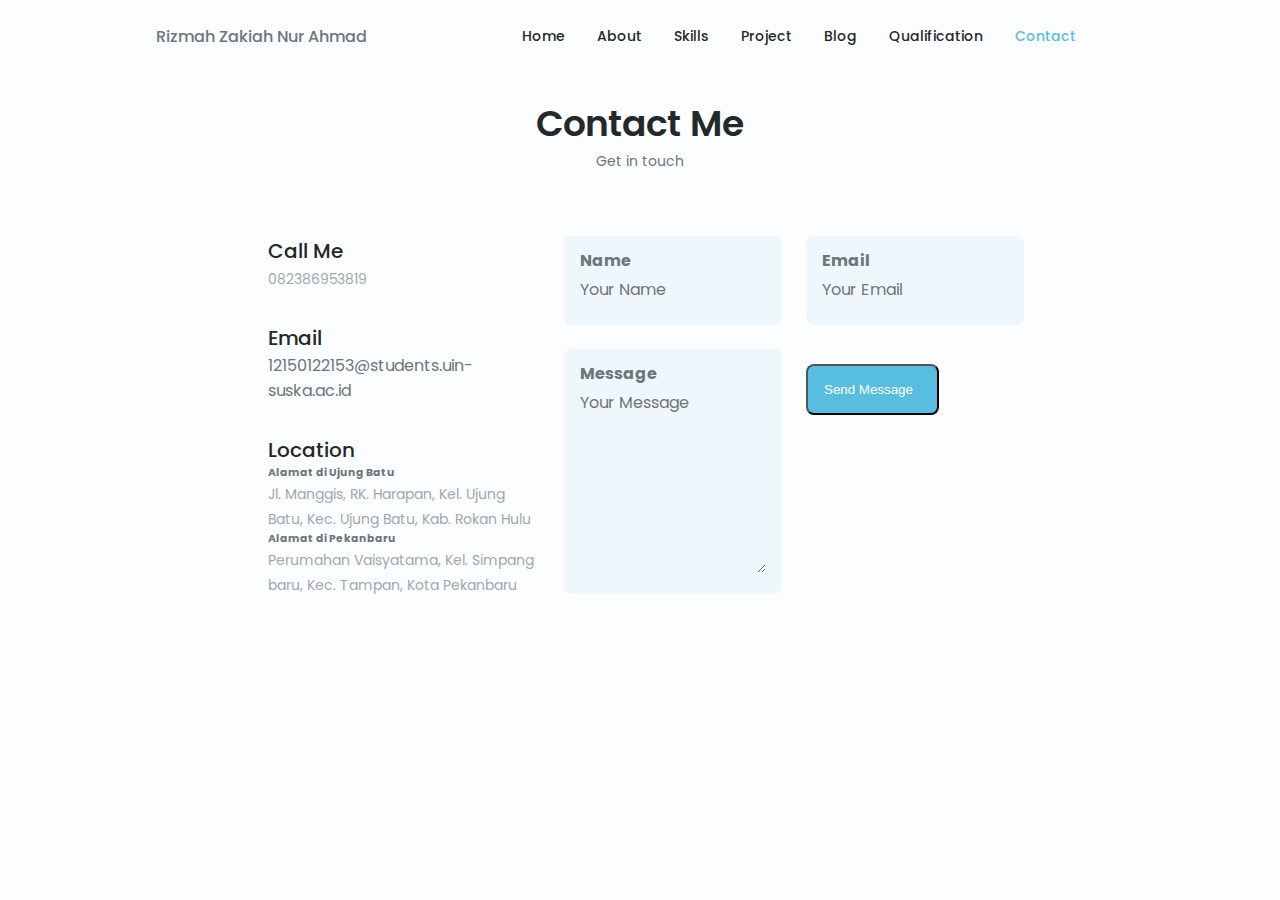
<file: PORTOFOLIO/contact.html>
<!DOCTYPE html>
<html lang="en">
<head>
    <meta charset="UTF-8">
    <meta http-equiv="X-UA-Compatible" content="IE=edge">
    <meta name="viewport" content="width=device-width, initial-scale=1.0">

    <!--==================== UNICONS ====================-->
    <link rel="stylesheet" href="https://unicons.iconscout.com/release/v4.0.0/css/line.css">
        
    <!--==================== CSS ====================-->
    <link rel="stylesheet" href="assets/css/styles.css">

    <title>Contact</title>
</head>
<body>
    <!--==================== HEADER ====================-->
    <header class="header" id="header">
        <nav class="nav container">
            <a href="#" class="nav__logo">Rizmah Zakiah Nur Ahmad</a>
            <div class="nav__menu" id="nav-menu">
                <ul class="nav__list grid">
                    <li class="nav__item">
                        <a href="index.html" class="nav__link ">
                            <i class="nav__icon"></i> Home
                        </a>
                    </li>
                    <li class="nav__item">
                        <a href="about.html" class="nav__link">
                            <i class="nav__icon"></i> About
                        </a>
                    </li>
                    <li class="nav__item">
                        <a href="skills.html" class="nav__link">
                            <i class="nav__icon"></i> Skills
                        </a>
                    </li>
                    <li class="nav__item">
                        <a href="project.html" class="nav__link">
                            <i class="nav__icon"></i> Project
                        </a>
                    </li>
                    <li class="nav__item">
                        <a href="blog.html" class="nav__link">
                            <i class="nav__icon"></i> Blog
                        </a>
                    </li>
                    <li class="nav__item">
                        <a href="qualification.html" class="nav__link">
                            <i class="nav__icon"></i> Qualification
                        </a>
                    </li>
                    <li class="nav__item">
                        <a href="contact.html" class="nav__link active-link">
                            <i class="nav__icon"></i> Contact
                        </a>
                    </li>
                    <li>
                        <i class="nav__close" id="nav-close"></i>
                    </li>
                </ul>
            </div>

            <div class="nav__btns">
                <!-- Theme Change button -->
                <i class="uil uil-moon change-theme" id="theme-button"></i>
                <div class="nav_toggle" id="nav-toggle">
                    <i class="nav__icon"></i>
                </div>
            </div>
        </nav>
    </header>
        
    <!--==================== CONTACT ME ====================-->
    <section class="contact section" id="contact">
        <h2 class="section__title">Contact Me</h2>
            <span class="section__subtitle">Get in touch</span>
            <div class="contact__container container grid">
                <div>
                    <div class="contact__information">
                        <i class="uil uil-phone contact__icon"></i>
                        <div>
                            <h3 class="contact__title">Call Me</h3>
                            <span class="contact__subtitle">082386953819</span>
                        </div>
                    </div>
                    <div class="contact__information">
                        <i class="uil uil-envelope contact__icon"></i>
                        <div>
                            <h3 class="contact__title">Email</h3>
                            <span class="contact__subtitle"></span>12150122153@students.uin-suska.ac.id
                        </div>
                    </div>
                    <div class="contact__information">
                        <i class="uil uil-map-marker contact__icon"></i>
                        <div>
                            <h3 class="contact__title">Location</h3>
                            <h6>Alamat di Ujung Batu</h6>
                            <span class="contact__subtitle">Jl. Manggis, RK. Harapan, Kel. Ujung Batu, Kec. Ujung Batu, Kab. Rokan Hulu</span>
                            <h6>Alamat di Pekanbaru</h6>
                            <span class="contact__subtitle">Perumahan Vaisyatama, Kel. Simpang baru, Kec. Tampan, Kota Pekanbaru</span>
                        </div>
                    </div>
                </div>
                <form class="contact__form grid" name="submit-to-google-sheet">
                    <div class="contact__inputs grid">
                        <div class="contact__content">
                            <label class="cantact__label"><b>Name</b></label>
                            <input type="text" class="contact__input" name="Name" placeholder="Your Name" required>
                        </div>
                        <div class="contact__content">
                            <label class="cantact__label"><b>Email</b></label>
                            <input type="email" class="contact__input" name="Email" placeholder="Your Email" required>
                        </div>
                        <div class="contact__content">
                            <label class="cantact__label"><b>Message</b></label>
                            <textarea name="Message" rows="7" class="contact__input" placeholder="Your Message"></textarea>
                        </div>
                        <div>
                            <button type="submit" class="button button--flex">
                                Send Message
                                <i class="uil uil-message button__icon"></i>
                            </button>
                        </div>
                        <span id="msg"></span>
                    </div>
                </form>
            </div>
        </section>

        <!--==================== SCROLL TOP ====================-->
        <a href="#" class="scrollup" id="scroll-up">
            <i class="uil uil-arrow-up scrollup__icon"></i>
        </a>

        <!--==================== MAIN JS ====================-->
        <script src="./assets/js/main.js"></script>
</body>
</html>
</file>
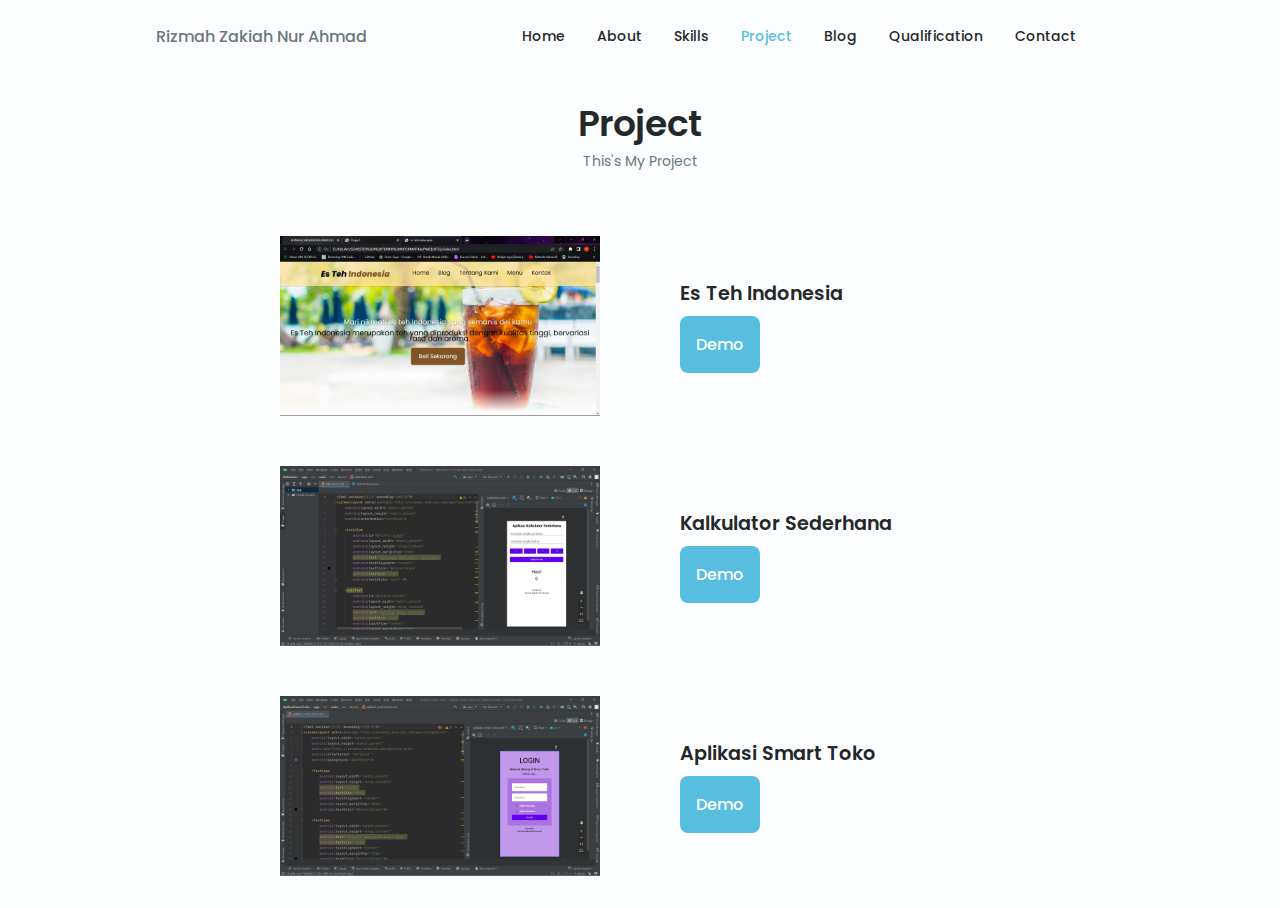
<file: PORTOFOLIO/project.html>
<!DOCTYPE html>
<html lang="en">
  <head>
    <meta charset="UTF-8">
    <meta http-equiv="X-UA-Compatible" content="IE=edge">
    <meta name="viewport" content="width=device-width, initial-scale=1.0">

    <!--==================== UNICONS ====================-->
    <link rel="stylesheet" href="https://unicons.iconscout.com/release/v4.0.0/css/line.css">
        
    <!--==================== CSS ====================-->
    <link rel="stylesheet" href="assets/css/styles.css">

    <title>Project</title>
</head>
<body>
    <!--==================== HEADER ====================-->
    <header class="header" id="header">
        <nav class="nav container">
            <a href="#" class="nav__logo">Rizmah Zakiah Nur Ahmad</a>
            <div class="nav__menu" id="nav-menu">
                <ul class="nav__list grid">
                    <li class="nav__item">
                        <a href="index.html" class="nav__link ">
                            <i class="nav__icon"></i> Home
                        </a>
                    </li>
                    <li class="nav__item">
                        <a href="about.html" class="nav__link">
                            <i class="nav__icon"></i> About
                        </a>
                    </li>
                    <li class="nav__item">
                        <a href="skills.html" class="nav__link">
                            <i class="nav__icon"></i> Skills
                        </a>
                    </li>
                    <li class="nav__item">
                        <a href="project.html" class="nav__link active-link">
                            <i class="nav__icon"></i> Project
                        </a>
                    </li>
                    <li class="nav__item">
                        <a href="blog.html" class="nav__link">
                            <i class="nav__icon"></i> Blog
                        </a>
                    </li>
                    <li class="nav__item">
                        <a href="qualification.html" class="nav__link">
                            <i class="nav__icon"></i> Qualification
                        </a>
                    </li>
                    <li class="nav__item">
                        <a href="contact.html" class="nav__link">
                            <i class="nav__icon"></i> Contact
                        </a>
                    </li>
                    <li>
                        <i class="nav__close" id="nav-close"></i>
                    </li>
                </ul>
            </div>

            <div class="nav__btns">
                <!-- Theme Change button -->
                <i class="uil uil-moon change-theme" id="theme-button"></i>
                <div class="nav_toggle" id="nav-toggle">
                    <i class="nav__icon"></i>
                </div>
            </div>
        </nav>
    </header>

    <!-- Content Project -->
    <section class="section">
      <h2 class="section__title">Project</h2>
        <span class="section__subtitle">This's My Project</span>
      <div class="portofolio_container container swiper-container">
        <div>
          <!-- Project 1 -->
          <div class="portofolio_content grid">
            <img
              src="./assets/img/es_teh_indonesia.png"
              alt="es_teh_indonesia"
              class="portofolio_img">
            <div>
              <h3 class="portofolio_title">Es Teh Indonesia</h3>
              <a
                href="project1.html"
                class="button button-flex portofolio_button">
                Demo
                <i class="uil uil-arrow-right button_icon"></i>
              </a>
            </div>
          </div><br><br>
          <!-- Project 2 -->
          <div class="portofolio_content grid swiper-slide">
            <img
              src="./assets/img/kalkulator_sederhana_1.png"
              alt="kalkulator_sederhana"
              class="portofolio_img">
            <div>
              <h3 class="portofolio_title">Kalkulator Sederhana</h3>
              <a
                href="project2.html"
                class="button button-flex portofolio_button">
                Demo
                <i class="uil uil-arrow-right button_icon"></i>
              </a>
            </div>
          </div><br><br>
          <!-- Project 3 -->
          <div class="portofolio_content grid swiper-slide">
            <img
              src="./assets/img/home_smart_toko.png"
              alt="aplikasi_smart_toko"
              class="portofolio_img">
            <div>
              <h3 class="portofolio_title">Aplikasi Smart Toko</h3>
              <a
                href="project3.html"
                class="button button-flex portofolio_button">
                Demo
                <i class="uil uil-arrow-right button_icon"></i>
              </a>
            </div>
          </div>
        </div>
      </div>
    </section>

    <!--==================== SCROLL TOP ====================-->
    <a href="#" class="scrollup" id="scroll-up">
        <i class="uil uil-arrow-up scrollup__icon"></i>
    </a>
        
    <!--==================== MAIN JS ====================-->
    <script src="./assets/js/main.js"></script>
</body>
</html>
</file>
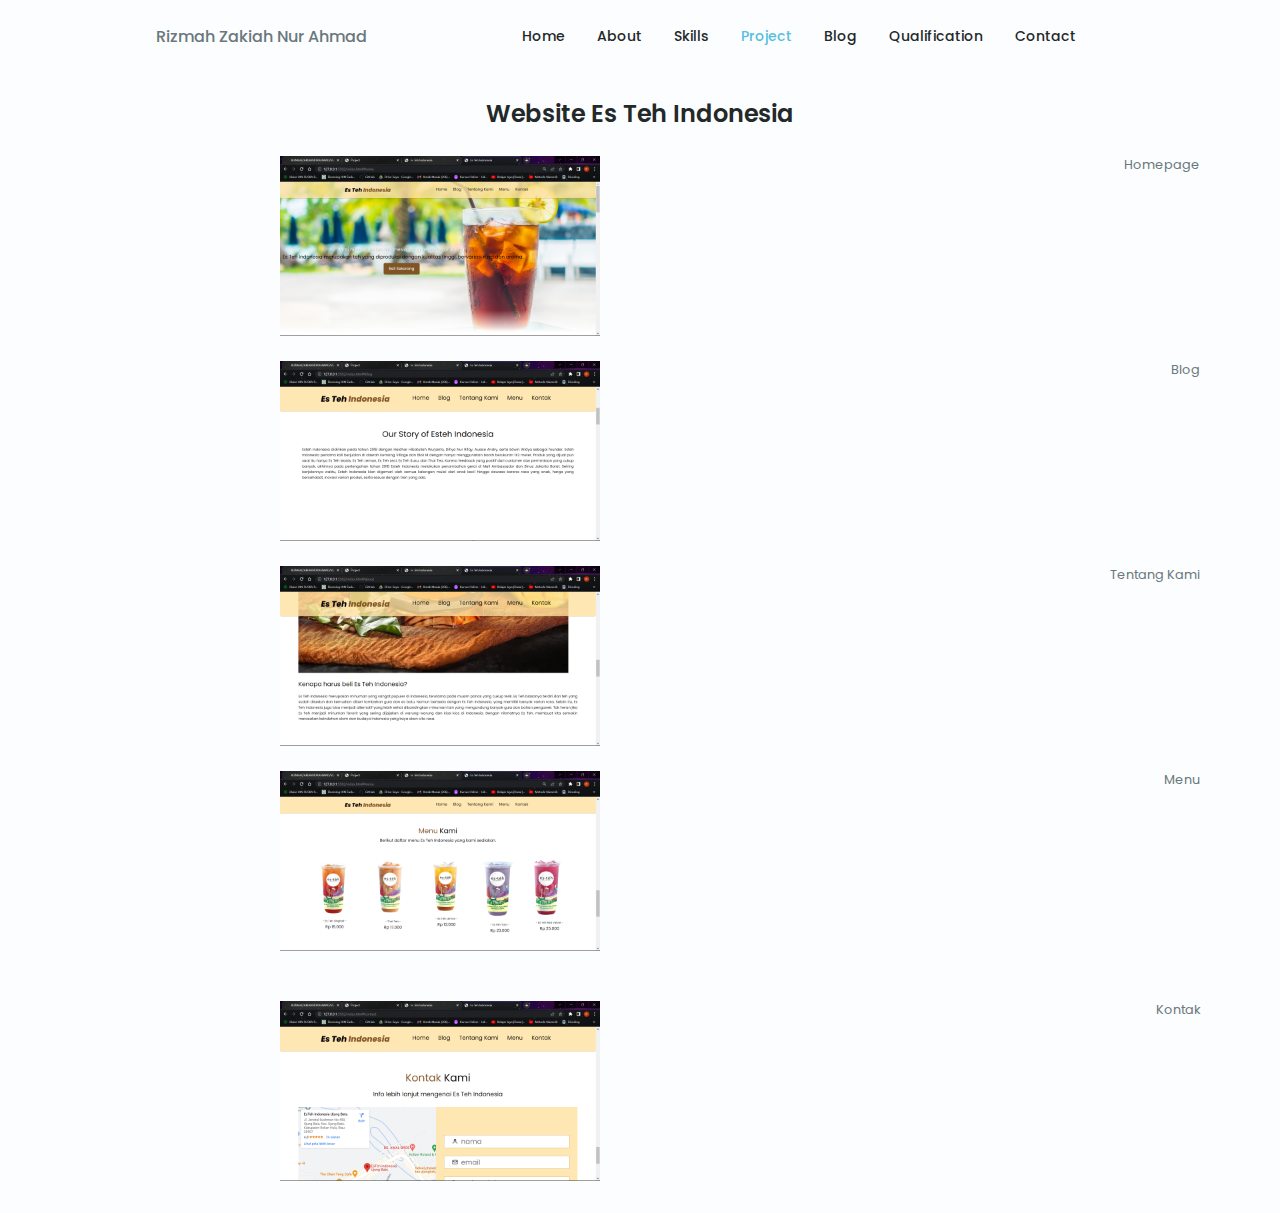
<file: PORTOFOLIO/project1.html>
<!DOCTYPE html>
<html lang="en">
  <head>
    <meta charset="UTF-8">
    <meta http-equiv="X-UA-Compatible" content="IE=edge">
    <meta name="viewport" content="width=device-width, initial-scale=1.0">
    
    <!--==================== UNICONS ====================-->
    <link rel="stylesheet" href="https://unicons.iconscout.com/release/v4.0.0/css/line.css">
        
    <!--==================== CSS ====================-->
    <link rel="stylesheet" href="assets/css/styles.css">

      <title>Project</title>
</head>
<body>
  <!--==================== HEADER ====================-->
  <header class="header" id="header">
    <nav class="nav container">
      <a href="#" class="nav__logo">Rizmah Zakiah Nur Ahmad</a>
      <div class="nav__menu" id="nav-menu">
        <ul class="nav__list grid">
          <li class="nav__item">
            <a href="index.html" class="nav__link ">
              <i class="nav__icon"></i> Home
            </a>
          </li>
          <li class="nav__item">
            <a href="about.html" class="nav__link">
              <i class="nav__icon"></i> About
            </a>
          </li>
          <li class="nav__item">
            <a href="skills.html" class="nav__link">
              <i class="nav__icon"></i> Skills
            </a>
          </li>
          <li class="nav__item">
            <a href="project.html" class="nav__link active-link">
              <i class="nav__icon"></i> Project
            </a>
          </li>
          <li class="nav__item">
            <a href="blog.html" class="nav__link">
              <i class="nav__icon"></i> Blog
            </a>
          </li>
          <li class="nav__item">
            <a href="qualification.html" class="nav__link">
              <i class="nav__icon"></i> Qualification
            </a>
          </li>
          <li class="nav__item">
            <a href="contact.html" class="nav__link">
              <i class="nav__icon"></i> Contact
            </a>
          </li>
          <li>
            <i class="nav__close" id="nav-close"></i>
          </li>
        </ul>
      </div>

      <div class="nav__btns">
        <!-- Theme Change button -->
        <i class="uil uil-moon change-theme" id="theme-button"></i>
        <div class="nav_toggle" id="nav-toggle">
          <i class="nav__icon"></i>
        </div>
      </div>
    </nav>
  </header>
    
  <!-- Content -->
  <section class="section">
    <div>
      <h2 class="section_title">Website Es Teh Indonesia</h2><br>
      <!-- Es Teh Indonesia 1 -->
      <span class="section_subtitle">Homepage</span>
      <div class="portofolio_container container mb bg">
        <div class="portofolio_content grid">
          <img class="es_teh_indonesia"
            src="./assets/img/home.png"
            alt="Homepage">
        </div>
      </div><br>
      <!-- Es Teh Indonesia 2 -->
      <span class="section_subtitle">Blog</span>
      <div class="portofolio_container container mb bg">
        <div class="portofolio_content grid">
          <img class="es_teh_indonesia"
            src="./assets/img/blog1.png"
            alt="Menu">
        </div>
      </div><br>
      <!-- Es Teh Indonesia 3 -->
      <span class="section_subtitle">Tentang Kami</span>
      <div class="portofolio_container container mb bg">
        <div class="portofolio_content grid">
          <img class="es_teh_indonesia"
            src="./assets/img/tentang_kami.png"
            alt="about">
        </div>
      </div><br>
      <!-- Es Teh Indonesia 4 -->
      <span class="section_subtitle">Menu</span>
      <div class="portofolio_container container bg">
        <div class="portofolio_content grid">
          <img class="es_teh_indonesia"
            src="./assets/img/menu.png"
            alt="content">
        </div>
      </div><br><br>
      <!-- Es Teh Indonesia 4 -->
      <span class="section_subtitle">Kontak</span>
      <div class="portofolio_container container bg">
        <div class="portofolio_content grid">
          <img class="es_teh_indonesia"
            src="./assets/img/kontak.png"
            alt="content">
        </div>
      </div>
    </div>
  </section>

  <!--==================== SCROLL TOP ====================-->
  <a href="#" class="scrollup" id="scroll-up">
    <i class="uil uil-arrow-up scrollup__icon"></i>
  </a>

  <!--==================== MAIN JS ====================-->
  <script src="assets/js/main.js"></script>
</body>
</html>
</file>
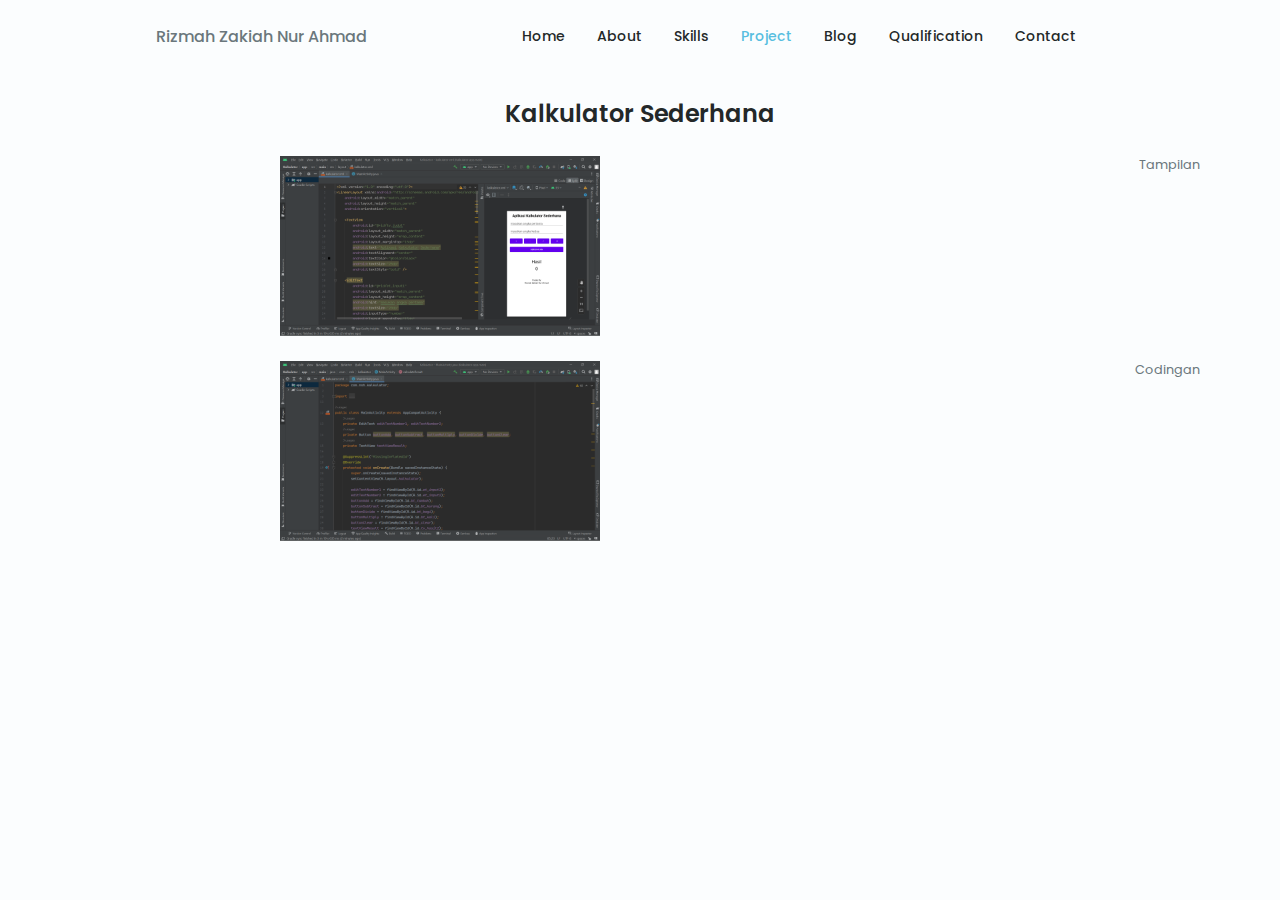
<file: PORTOFOLIO/project2.html>
<!DOCTYPE html>
<html lang="en">
  <head>
    <meta charset="UTF-8">
    <meta http-equiv="X-UA-Compatible" content="IE=edge">
    <meta name="viewport" content="width=device-width, initial-scale=1.0">
    
    <!--==================== UNICONS ====================-->
    <link rel="stylesheet" href="https://unicons.iconscout.com/release/v4.0.0/css/line.css">
        
    <!--==================== CSS ====================-->
    <link rel="stylesheet" href="assets/css/styles.css">

    <title>Project</title>
  </head>
  <body>
    <!--==================== HEADER ====================-->
    <header class="header" id="header">
        <nav class="nav container">
            <a href="#" class="nav__logo">Rizmah Zakiah Nur Ahmad</a>
            <div class="nav__menu" id="nav-menu">
                <ul class="nav__list grid">
                    <li class="nav__item">
                        <a href="index.html" class="nav__link ">
                            <i class="nav__icon"></i> Home
                        </a>
                    </li>
                    <li class="nav__item">
                        <a href="about.html" class="nav__link">
                            <i class="nav__icon"></i> About
                        </a>
                    </li>
                    <li class="nav__item">
                        <a href="skills.html" class="nav__link">
                            <i class="nav__icon"></i> Skills
                        </a>
                    </li>
                    <li class="nav__item">
                        <a href="project.html" class="nav__link active-link">
                            <i class="nav__icon"></i> Project
                        </a>
                    </li>
                    <li class="nav__item">
                        <a href="blog.html" class="nav__link">
                            <i class="nav__icon"></i> Blog
                        </a>
                    </li>
                    <li class="nav__item">
                        <a href="qualification.html" class="nav__link">
                            <i class="nav__icon"></i> Qualification
                        </a>
                    </li>
                    <li class="nav__item">
                        <a href="contact.html" class="nav__link">
                            <i class="nav__icon"></i> Contact
                        </a>
                    </li>
                    <li>
                        <i class="nav__close" id="nav-close"></i>
                    </li>
                </ul>
            </div>

            <div class="nav__btns">
                <!-- Theme Change button -->
                <i class="uil uil-moon change-theme" id="theme-button"></i>
                <div class="nav_toggle" id="nav-toggle">
                    <i class="nav__icon"></i>
                </div>
            </div>
        </nav>
    </header>

    <!-- Content -->
    <section class="section">
      <div>
        <h2 class="section_title">Kalkulator Sederhana</h2><br>
        <!-- Es Teh Indonesia 1 -->
        <span class="section_subtitle">Tampilan</span>
        <div class="portofolio_container container mb bg">
          <div class="portofolio_content grid">
            <img class="es_teh_indonesia"
              src="./assets/img/kalkulator_sederhana_1.png"
              alt="Homepage">
          </div>
        </div><br>
        <!-- Es Teh Indonesia 2 -->
        <span class="section_subtitle">Codingan</span>
        <div class="portofolio_container container mb bg">
          <div class="portofolio_content grid">
            <img class="es_teh_indonesia"
              src="./assets/img/kalkulator_sederhana_2.png"
              alt="Menu">
          </div>
        </div>
      </div>
    </section>

    <!--==================== SCROLL TOP ====================-->
    <a href="#" class="scrollup" id="scroll-up">
        <i class="uil uil-arrow-up scrollup__icon"></i>
    </a>

    <!--==================== MAIN JS ====================-->
    <script src="assets/js/main.js"></script>
</body>
</html>
</file>
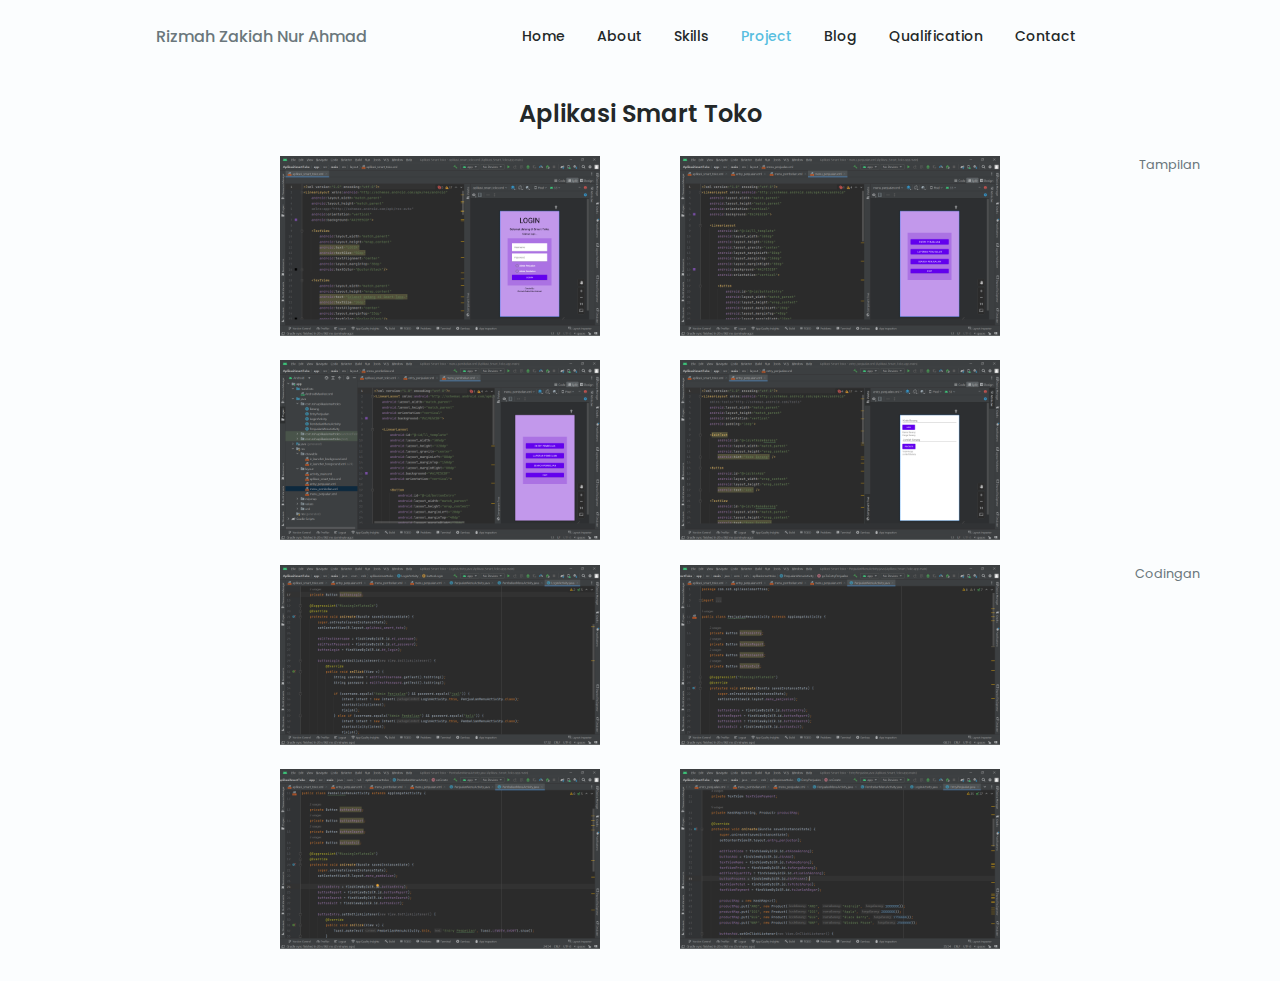
<file: PORTOFOLIO/project3.html>
<!DOCTYPE html>
<html lang="en">
  <head>
    <meta charset="UTF-8">
    <meta http-equiv="X-UA-Compatible" content="IE=edge">
    <meta name="viewport" content="width=device-width, initial-scale=1.0">
    
    <!--==================== UNICONS ====================-->
    <link rel="stylesheet" href="https://unicons.iconscout.com/release/v4.0.0/css/line.css">
        
    <!--==================== CSS ====================-->
    <link rel="stylesheet" href="assets/css/styles.css">

    <title>Project</title>
  </head>
  <body>
    <!--==================== HEADER ====================-->
    <header class="header" id="header">
        <nav class="nav container">
            <a href="#" class="nav__logo">Rizmah Zakiah Nur Ahmad</a>
            <div class="nav__menu" id="nav-menu">
                <ul class="nav__list grid">
                    <li class="nav__item">
                        <a href="index.html" class="nav__link ">
                            <i class="nav__icon"></i> Home
                        </a>
                    </li>
                    <li class="nav__item">
                        <a href="about.html" class="nav__link">
                            <i class="nav__icon"></i> About
                        </a>
                    </li>
                    <li class="nav__item">
                        <a href="skills.html" class="nav__link">
                            <i class="nav__icon"></i> Skills
                        </a>
                    </li>
                    <li class="nav__item">
                        <a href="project.html" class="nav__link active-link">
                            <i class="nav__icon"></i> Project
                        </a>
                    </li>
                    <li class="nav__item">
                        <a href="blog.html" class="nav__link">
                            <i class="nav__icon"></i> Blog
                        </a>
                    </li>
                    <li class="nav__item">
                        <a href="qualification.html" class="nav__link">
                            <i class="nav__icon"></i> Qualification
                        </a>
                    </li>
                    <li class="nav__item">
                        <a href="contact.html" class="nav__link">
                            <i class="nav__icon"></i> Contact
                        </a>
                    </li>
                    <li>
                        <i class="nav__close" id="nav-close"></i>
                    </li>
                </ul>
            </div>

            <div class="nav__btns">
                <!-- Theme Change button -->
                <i class="uil uil-moon change-theme" id="theme-button"></i>
                <div class="nav_toggle" id="nav-toggle">
                    <i class="nav__icon"></i>
                </div>
            </div>
        </nav>
    </header>

    <!-- Content -->
    <section class="section">
      <div>
        <h2 class="section_title">Aplikasi Smart Toko</h2><br>
        <!-- Aplikasi Smart Toko 1 -->
        <span class="section_subtitle">Tampilan</span>
        <div class="portofolio_container container mb bg">
          <div class="portofolio_content grid">
            <img class="aplikasi_smart_toko"
              src="./assets/img/home_smart_toko.png"
              alt="Homepage">
            <img class="aplikasi_smart_toko"
              src="./assets/img/menu_penjualan_smart_toko.png"
              alt="Homepage">
            <img class="aplikasi_smart_toko"
              src="./assets/img/menu_pembelian_smart_toko.png"
              alt="Homepage">
            <img class="aplikasi_smart_toko"
              src="./assets/img/entry_penjualan_smart_toko.png"
              alt="Homepage">
          </div>
        </div><br>

        <!-- Aplikasi Smart Toko 2 -->
        <span class="section_subtitle">Codingan</span>
        <div class="portofolio_container container mb bg">
          <div class="portofolio_content grid">
            <img class="aplikasi_smart_toko"
              src="./assets/img/login_smart_toko.png"
              alt="Menu">
            <img class="aplikasi_smart_toko"
              src="./assets/img/penjualan_smart_toko.png"
              alt="Menu">
            <img class="aplikasi_smart_toko"
              src="./assets/img/pembelian_smart_toko.png"
              alt="Menu">
            <img class="aplikasi_smart_toko"
              src="./assets/img/e_penjualan_smart_toko.png"
              alt="Menu">
          </div>
        </div>
      </div>
    </section>

    <!--==================== SCROLL TOP ====================-->
      <a href="#" class="scrollup" id="scroll-up">
        <i class="uil uil-arrow-up scrollup__icon"></i>
      </a>

    <!--==================== MAIN JS ====================-->
    <script src="assets/js/main.js"></script>
</body>
</html>
</file>
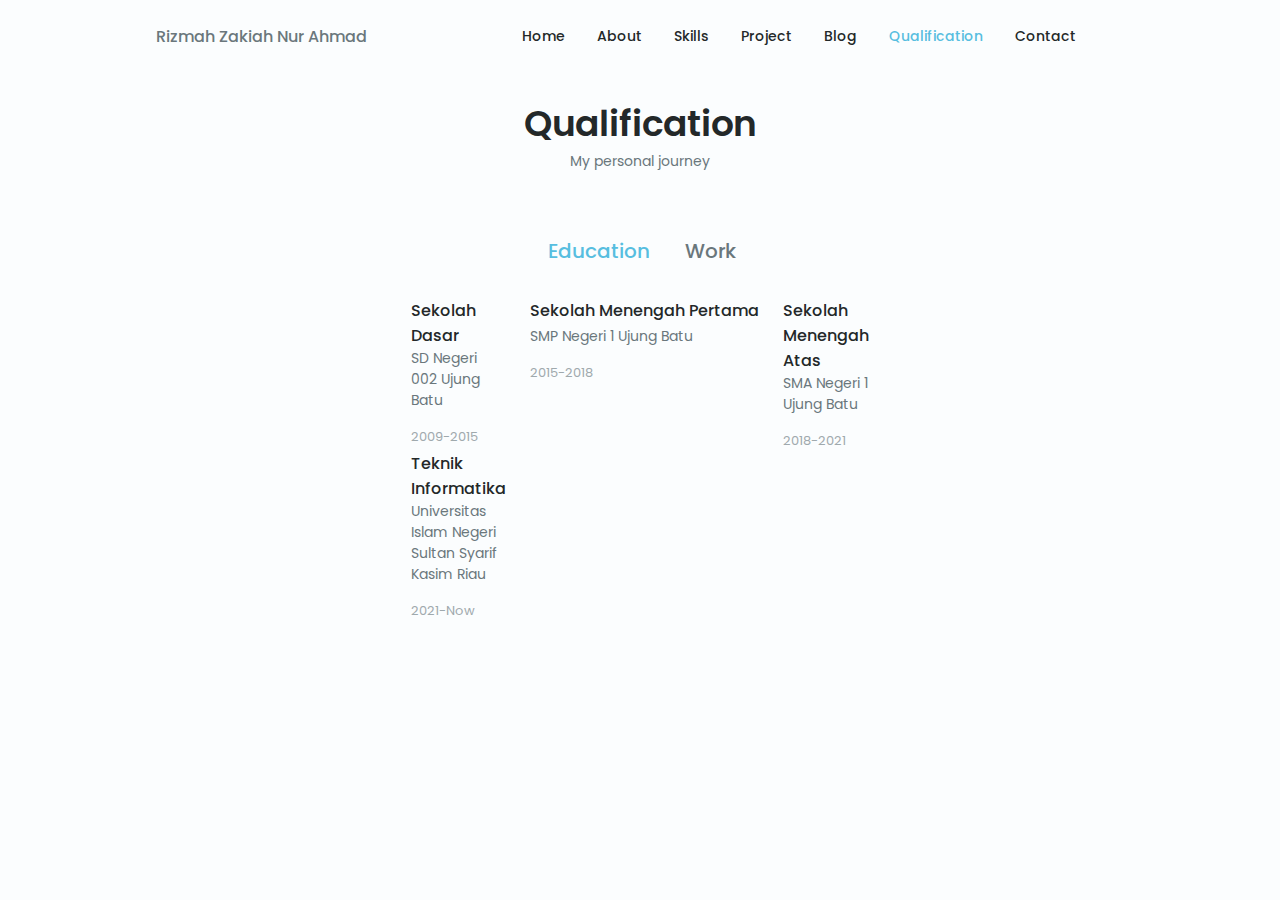
<file: PORTOFOLIO/qualification.html>
<!DOCTYPE html>
<html lang="en">
<head>
    <meta charset="UTF-8">
    <meta http-equiv="X-UA-Compatible" content="IE=edge">
    <meta name="viewport" content="width=device-width, initial-scale=1.0">

    <!--==================== UNICONS ====================-->
    <link rel="stylesheet" href="https://unicons.iconscout.com/release/v4.0.0/css/line.css">
        
    <!--==================== CSS ====================-->
    <link rel="stylesheet" href="assets/css/styles.css">

    <title>Qualification</title>
</head>
<body>
    <!--==================== HEADER ====================-->
    <header class="header" id="header">
        <nav class="nav container">
            <a href="#" class="nav__logo">Rizmah Zakiah Nur Ahmad</a>
            <div class="nav__menu" id="nav-menu">
                <ul class="nav__list grid">
                    <li class="nav__item">
                        <a href="index.html" class="nav__link ">
                            <i class="nav__icon"></i> Home
                        </a>
                    </li>
                    <li class="nav__item">
                        <a href="about.html" class="nav__link">
                            <i class="nav__icon"></i> About
                        </a>
                    </li>
                    <li class="nav__item">
                        <a href="skills.html" class="nav__link">
                            <i class="nav__icon"></i> Skills
                        </a>
                    </li>
                    <li class="nav__item">
                        <a href="project.html" class="nav__link">
                            <i class="nav__icon"></i> Project
                        </a>
                    </li>
                    <li class="nav__item">
                        <a href="blog.html" class="nav__link">
                            <i class="nav__icon"></i> Blog
                        </a>
                    </li>
                    <li class="nav__item">
                        <a href="qualification.html" class="nav__link active-link">
                            <i class="nav__icon"></i> Qualification
                        </a>
                    </li>
                    <li class="nav__item">
                        <a href="contact.html" class="nav__link">
                            <i class="nav__icon"></i> Contact
                        </a>
                    </li>
                    <li>
                        <i class="nav__close" id="nav-close"></i>
                    </li>
                </ul>
            </div>

            <div class="nav__btns">
                <!-- Theme Change button -->
                <i class="uil uil-moon change-theme" id="theme-button"></i>
                <div class="nav_toggle" id="nav-toggle">
                    <i class="nav__icon"></i>
                </div>
            </div>
        </nav>
    </header>

    <!--==================== QUALIFICATION ====================-->
    <section class="qualification section">
        <h2 class="section__title">Qualification</h2>
        <span class="section__subtitle">My personal journey</span>
        <div class="qualification__container container">
            <div class="qualification__tabs">
                <div class="qualification__button button--flex qualification__active" data-target='#education'>
                    <i class="uil uil-graduation-cap qualification__icon"></i>
                    Education
                </div>
                <div class="qualification__button button--flex" data-target="#work">
                    <i class="uil uil-briefcase-alt qualification__icon"></i>
                    Work
                </div>
            </div>
            <div class="qualification__sections">
                <!--==================== QUALIFICATION CONTENT 1 ====================-->
                <div class="qualification__content qualification__active" data-content id="education">
                    <!--==================== QUALIFICATION 1 ====================-->
                    <div class="qualification__data">
                        <div>
                            <h3 class="qualification__title">Sekolah Dasar</h3>
                            <span class="qualification__subtitle">SD Negeri 002 Ujung Batu</span>
                            <div class="qualification__calendar">
                                <i class="uil uil-calendar-alt"></i>
                                2009-2015
                            </div>
                        </div>
                        <div>
                            <h3 class="qualification__title">Sekolah Menengah Pertama</h3>
                            <span class="qualification__subtitle">SMP Negeri 1 Ujung Batu</span>
                            <div class="qualification__calendar">
                                <i class="uil uil-calendar-alt"></i>
                                2015-2018
                            </div>
                        </div>
                        <div>
                            <h3 class="qualification__title">Sekolah Menengah Atas</h3>
                            <span class="qualification__subtitle">SMA Negeri 1 Ujung Batu</span>
                            <div class="qualification__calendar">
                                <i class="uil uil-calendar-alt"></i>
                                2018-2021
                            </div>
                        </div>
                        <div>
                            <h3 class="qualification__title">Teknik Informatika</h3>
                            <span class="qualification__subtitle">Universitas Islam Negeri Sultan Syarif Kasim Riau</span>
                            <div class="qualification__calendar">
                                <i class="uil uil-calendar-alt"></i>
                                2021-Now
                            </div>
                        </div>
                    </div>
                </div>
                <!--==================== QUALIFICATION CONTENT 2 ====================-->
                <div class="qualification__content" data-content id="work">
                    <!--==================== QUALIFICATION 1 ====================-->
                    <div class="qualification__data">
                        <div>
                            <h3 class="qualification__title">Guru Ngaji</h3>
                            <span class="qualification__subtitle">Rumah Tahfidz Raudhatul Jannah</span>
                            <div class="qualification__calendar">
                                <i class="uil uil-calendar-alt"></i>
                                2021-now
                            </div>
                            <div>
                                Saya bekerja setiap saya libur semester.
                            </div>
                        </div>
                        <div>
                            <span class="qualification__rounder"></span>
                            <span class="qualification__line"></span>
                        </div>
                    </div>
                </div>
            </div>
        </div>
    </section>

    <!--==================== SCROLL TOP ====================-->
    <a href="#" class="scrollup" id="scroll-up">
        <i class="uil uil-arrow-up scrollup__icon"></i>
    </a>

    <!--==================== MAIN JS ====================-->
    <script src="assets/js/main.js"></script>
</body>
</html>
</file>
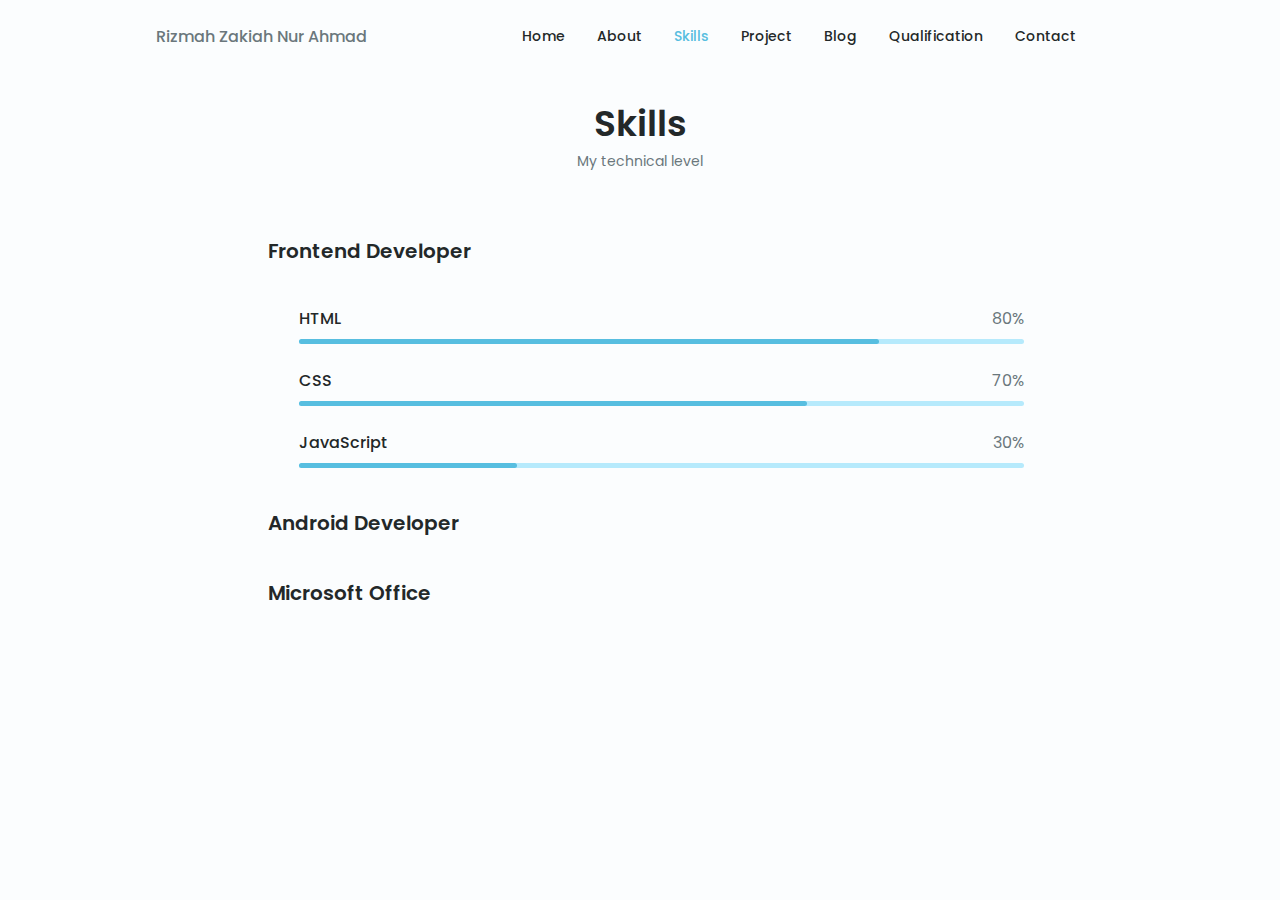
<file: PORTOFOLIO/skills.html>
<!DOCTYPE html>
<html lang="en">
<head>
    <meta charset="UTF-8">
    <meta http-equiv="X-UA-Compatible" content="IE=edge">
    <meta name="viewport" content="width=device-width, initial-scale=1.0">

    <!--==================== UNICONS ====================-->
    <link rel="stylesheet" href="https://unicons.iconscout.com/release/v4.0.0/css/line.css">
        
    <!--==================== CSS ====================-->
    <link rel="stylesheet" href="assets/css/styles.css">
    
    <title>Skills</title>
</head>
<body>
    <!--==================== HEADER ====================-->
    <header class="header" id="header">
        <nav class="nav container">
            <a href="#" class="nav__logo">Rizmah Zakiah Nur Ahmad</a>
            <div class="nav__menu" id="nav-menu">
                <ul class="nav__list grid">
                    <li class="nav__item">
                        <a href="index.html" class="nav__link ">
                            <i class="nav__icon"></i> Home
                        </a>
                    </li>
                    <li class="nav__item">
                        <a href="about.html" class="nav__link">
                            <i class="nav__icon"></i> About
                        </a>
                    </li>
                    <li class="nav__item">
                        <a href="skills.html" class="nav__link active-link">
                            <i class="nav__icon"></i> Skills
                        </a>
                    </li>
                    <li class="nav__item">
                        <a href="project.html" class="nav__link">
                            <i class="nav__icon"></i> Project
                        </a>
                    </li>
                    <li class="nav__item">
                        <a href="blog.html" class="nav__link">
                            <i class="nav__icon"></i> Blog
                        </a>
                    </li>
                    <li class="nav__item">
                        <a href="qualification.html" class="nav__link">
                            <i class="nav__icon"></i> Qualification
                        </a>
                    </li>
                    <li class="nav__item">
                        <a href="contact.html" class="nav__link">
                            <i class="nav__icon"></i> Contact
                        </a>
                    </li>
                    <li>
                        <i class="nav__close" id="nav-close"></i>
                    </li>
                </ul>
            </div>

            <div class="nav__btns">
                <!-- Theme Change button -->
                <i class="uil uil-moon change-theme" id="theme-button"></i>
                <div class="nav_toggle" id="nav-toggle">
                    <i class="nav__icon"></i>
                </div>
            </div>
        </nav>
    </header>

    <!--==================== SKILLS ====================-->
    <section class="skills section" id="skills">
        <h2 class="section__title">Skills</h2>
        <span class="section__subtitle">My technical level</span>
        <div class="skills__container container">
            <div>
                <!--==================== SKILLS 1 ====================-->
                <div class="skills__content skills__open">
                    <div class="skills__header">
                        <i class="uil uil-brackets-curly skills__icon"></i>
                        <div>
                            <h1 class="skills__title">Frontend Developer</h1>
                        </div>
                        <i class="uil uil-angle-down skills__arrow"></i>
                    </div>
                    <div class="skills__list grid">
                        <div class="skills__data">
                            <div class="skills__titles">
                                <h3 class="skills__name">HTML</h3>
                                <span class="skills__number">80%</span>
                            </div>
                            <div class="skills__bar">
                                <span class="skills__percentage skills__html"></span>
                            </div>
                        </div>
                        <div class="skills__data">
                            <div class="skills__titles">
                                <h3 class="skills__name">CSS</h3>
                                <span class="skills__number">70%</span>
                            </div>
                            <div class="skills__bar">
                                <span class="skills__percentage skills__css"></span>
                            </div>
                        </div>
                        <div class="skills__data">
                            <div class="skills__titles">
                                <h3 class="skills__name">JavaScript</h3>
                                <span class="skills__number">30%</span>
                            </div>
                            <div class="skills__bar">
                                <span class="skills__percentage skills__javascript"></span>
                            </div>
                        </div>
                    </div>
                </div>
                <!--==================== SKILLS 2 ====================-->
                <div class="skills__content skills__close">
                    <div class="skills__header">
                        <i class="uil uil-server-network skills__icon"></i>
                        <div>
                            <h1 class="skills__title">Android Developer</h1>
                        </div>
                        <i class="uil uil-angle-down skills__arrow"></i>
                    </div>
                    <div class="skills__list grid">
                        <div class="skills__data">
                            <div class="skills__titles">
                                <h3 class="skills__name">XML</h3>
                                <span class="skills__number">90%</span>
                            </div>
                            <div class="skills__bar">
                                <span class="skills__percentage skills__xml"></span>
                            </div>
                        </div>
                        <div class="skills__data">
                            <div class="skills__titles">
                                <h3 class="skills__name">Java</h3>
                                <span class="skills__number">40%</span>
                            </div>
                            <div class="skills__bar">
                                <span class="skills__percentage skills__java"></span>
                            </div>
                        </div>
                    </div>
                </div>
                <!--==================== SKILLS 3 ====================-->
                <div class="skills__content skills__close">
                    <div class="skills__header">
                        <i class="uil uil-microsoft skills__icon"></i>
                        <div>
                            <h1 class="skills__title">Microsoft Office</h1>
                        </div>
                        <i class="uil uil-angle-down skills__arrow"></i>
                    </div>
                    <div class="skills__list grid">
                        <div class="skills__data">
                            <div class="skills__titles">
                                <h3 class="skills__name">Word</h3>
                                <span class="skills__number">90%</span>
                            </div>
                            <div class="skills__bar">
                                <span class="skills__percentage skills__word"></span>
                            </div>
                        </div>
                        <div class="skills__data">
                            <div class="skills__titles">
                                <h3 class="skills__name">Power Point</h3>
                                <span class="skills__number">80%</span>
                            </div>
                            <div class="skills__bar">
                                <span class="skills__percentage skills__powerpoint"></span>
                            </div>
                        </div>
                        <div class="skills__data">
                            <div class="skills__titles">
                                <h3 class="skills__name">Excel</h3>
                                <span class="skills__number">75%</span>
                            </div>
                            <div class="skills__bar">
                                <span class="skills__percentage skills__excel"></span>
                            </div>
                        </div>
                    </div>
                </div>
            </div>
        </div>
    </section>

    <!--==================== SCROLL TOP ====================-->
    <a href="#" class="scrollup" id="scroll-up">
        <i class="uil uil-arrow-up scrollup__icon"></i>
    </a>

    <!--==================== MAIN JS ====================-->
    <script src="assets/js/main.js"></script>
</body>
</html>
</file>
<file: PORTOFOLIO/assets/css/styles.css>
/*==================== GOOGLE FONTS ====================*/
@import url("https://fonts.googleapis.com/css2?family=Poppins:wght@400;500;600&display=swap");

/*==================== VARIABLES CSS ====================*/
:root {
    --header-height: 3rem;

    /*========== Colors ==========*/
    /* Change favorite color */
    --hue-color: 195; /*Purple 250 - Green 142 - Blue 230 - Pink 340*/

    /* HSL color mode */
    --first-color: hsl(var(--hue-color), 69%, 61%);
    --first-color-second: hsl(var(--hue-color), 69%, 61%);
    --first-color-alt: hsl(var(--hue-color), 57%, 53%);
    --first-color-lighter: hsl(var(--hue-color), 92%, 85%);
    --title-color: hsl(var(--hue-color), 8%, 15%);
    --text-color: hsl(var(--hue-color), 8%, 45%);
    --text-color-light: hsl(var(--hue-color), 8%, 65%);
    --input-color: hsl(var(--hue-color), 70%, 96%);
    --body-color: hsl(var(--hue-color), 60%, 99%);
    --container-color: #fff;
    --scroll-bar-color: hsl(var(--hue-color), 12%, 90%);
    --scroll-thumb-color: hsl(var(--hue-color), 12%, 80%);

    /*========== Font and typography ==========*/
    --body-font: 'Poppins', sans-serif;

    /* .5rem = 8px, 1rem = 16px, 1.5rem = 24px ... */
    --big-font-size: 2rem;
    --h1-font-size: 1.5rem;
    --h2-font-size: 1.25rem;
    --h3-font-size: 1.125rem;
    --normal-font-size: .938rem;
    --small-font-size: .813rem;
    --smaller-font-size: .75rem;

    /*========== Font weight ==========*/
    --font-medium: 500;
    --font-semi-bold: 600;

    /*========== Margenes Bottom ==========*/
    /* .25rem = 4px, .5rem = 8px, .75rem = 12px ... */
    --mb-0-25: .25rem;
    --mb-0-5: .5rem;
    --mb-0-75: .75rem;
    --mb-1: 1rem;
    --mb-1-5: 1.5rem;
    --mb-2: 2rem;
    --mb-2-5: 2.5rem;
    --mb-3: 3rem;

    /*========== z index ==========*/
    --z-tooltip: 10;
    --z-fixed: 100;
    --z-modal: 1000;
}

/* Font size for large devices */
@media screen and (min-width: 968px) {
    :root {
        --big-font-size: 3rem;
        --h1-font-size: 2.25rem;
        --h2-font-size: 1.5rem;
        --h3-font-size: 1.25rem;
        --normal-font-size: 1rem;
        --small-font-size: .875rem;
        --smaller-font-size: .813rem;
    }
}

/*========== Variables Dark theme ==========*/
body.dark-theme{
  /* HSL color mode */
  --first-color-second: hsl(var(--hue-color), 30%, 8%);
  --title-color: hsl(var(--hue-color), 8%, 95%);
  --text-color: hsl(var(--hue-color), 8%, 75%);
  --input-color: hsl(var(--hue-color), 29%, 16%);
  --body-color: hsl(var(--hue-color), 28%, 12%);
  --container-color: hsl(var(--hue-color), 29%, 16%);
  --scroll-bar-color: hsl(var(--hue-color), 12%, 48%);
  --scroll-thumb-color: hsl(var(--hue-color), 12%, 36%);
}

/*========== Button Dark/Light ==========*/
.nav__btns{
  display: flex;
  align-items: center;
}
.change-theme{
  font-size: 1.25rem;
  color: var(--title-color);
  margin-right: var(--mb-1);
  cursor: pointer;
}
.change-theme:hover{
  color: var(--first-color);
}

/*==================== BASE ====================*/
* {
  box-sizing: border-box;
  padding: 0;
  margin: 0;
}

html {
  scroll-behavior: smooth;
}

body {
  margin: 0 0 var(--header-height) 0;
  font-family: var(--body-font);
  font-size: var(--normal-font-size);
  background-color: var(--body-color);
  color: var(--text-color);
}

h1, h2, h3, h4 {
  color: var(--title-color);
  font-weight: var(--font-semi-bold);
}

ul {
  list-style: none;
}

a {
  text-decoration: none;
}

img {
  max-width: 100%;
  height: auto;
}

/*==================== REUSABLE CSS CLASSES ====================*/
.section {
  padding: 2rem 0 4rem;
}

.section__title {
  font-size: var(--h1-font-size);
  color: var(--title-color);
}

.section__subtitle {
  display: block;
  font-size: var(--small-font-size);
  margin-bottom: var(--mb-3);
}

.section__title, 
.section__subtitle {
  text-align: center;
}

/*==================== LAYOUT ====================*/
.container {
  max-width: 768px;
  margin-left: var(--mb-1-5);
  margin-right: var(--mb-1-5);
}

.grid {
  display: grid;
  gap: 1.5rem;
}

.header {
  width: 100%;
  position: fixed;
  bottom: 0;
  left: 0;
  z-index: var(--z-fixed);
  background-color: var(--body-color);
}

/*==================== NAV ====================*/
.nav{
  max-width: 968px;
  height: var(--header-height);
  display: flex;
  justify-content: space-between;
  align-items: center;
}
.nav__logo, .nav__toggle{
  color: var(--tittle-color);
  font-weight: var(--font-medium);
}
.nav__logo:hover{
  color: var(--first-color);
}
.nav__toggle{
  font-size: 1.1rem;
  cursor: pointer;
}
.nav__toggle:hover{
  color: var(--first-color);
}

@media screen and (max-width:767px) {
  .nav__menu {
    position: fixed;
    bottom: -100%;
    left: 0;
    width: 100%;
    background-color: var(--body-color);
    padding: 2rem 1.5rem 4rem;
    box-shadow: 0 -1px 4px rgba(0, 0, 0, .15);
    border-radius: 1.5rem 1.5rem 0 0;
    transition: .3s;
  }
}

.nav__list{
  grid-template-columns: repeat(3, 1fr);
  gap: 2rem;
}
.nav__link{
  display: flex;
  flex-direction: column;
  align-items: center;
  font-size: var(--small-font-size);
  color: var(--title-color);
  font-weight: var(--font-medium);
}
.nav__link:hover{
  color: var(--first-color);
}
.nav__icon{
  font-size: 1.2rem;
}
.nav__close{
  position: absolute;
  right: 1.3rem;
  bottom: .5rem;
  font-size: 1.5rem;
  cursor: pointer;
  color: var(--first-color);
}
.nav__close:hover{
  color: var(--first-color-alt);
}
/* show menu */
.show-menu{
  bottom: 0;
}

/* Active link */
.active-link{
  color: var(--first-color);
}

/* Change background header */
.scroll-header{
  box-shadow: 0 -1px 4px rgba(0, 0, 0, .15);
}

/*==================== HOME ====================*/
.home__img{
  width: -200px;
  border-radius: 0.5rem;
  justify-self: center;
  align-self: center;
}
.home__container{
  gap: 1rem;
}
.home__content{
  grid-template-columns: .5fr 3fr;
  padding-top: 3.5rem;
  align-items: center;
}
.home__social{
  display: grid;
  grid-template-columns: max-content;
  row-gap: 1rem;
}
.home__social-icon{
  font-size: 1.25rem;
  color: var(--first-color);
}
.home__social-icon:hover{
  color: var(--first-color-alt);
}
.home__data{
  grid-column: 1/3;
}
.home__title{
  font-size: var(--big-font-size);
}
.home__subtitle{
  font-size: var(--h3-font-size);
  color: var(--text-color);
  font-weight: var(--font-medium);
  margin-bottom: var(--mb-0-75);
}
.home__describtion{
  margin-bottom: var(--mb-2);
}
.home__scroll-button{
  color: var(--first-color);
  transition: .3s;
}
.home__scroll-button:hover{
  transform: translateY(.25rem);
}
.home__scroll-mouse{
  font-size: 2rem;
}
.home__scroll-name{
  font-size: var(--small-font-size);
  color: var(--title-color);
  font-weight: var(--font-medium);
  margin-right: var(--mb-0-25);
}
.home__scroll-arrow{
  font-size: 1.25rem;
}

/*==================== BUTTONS ====================*/
.button{
  display: inline-block;
  background-color: var(--first-color);
  color: #fff;
  padding: 1rem;
  border-radius: .5rem;
  font-weight: var(--font-medium);
}
.button:hover{
  background-color: var(--first-color-alt);
}
.button__icon{
  font-size: 1.25rem;
  margin-left: var(--mb-0-5);
  transition: .3s;
}
.button--flex{
  display: inline-flex;
  align-items: center;
  margin-top: 15px;
}

/*==================== ABOUT ====================*/
.about__img{
  width: 200px;
  border-radius: .5rem;
  justify-self: center;
  align-self: center;
}
.about__description{
  text-align: center;
  margin-bottom: var(--mb-2-5);
}
.about__info{
  display: flex;
  justify-content: space-evenly;
  margin-bottom: var(--mb-2-5);
}
.about__buttons{
  display: flex;
  justify-content: center;
}

/*==================== SKILLS ====================*/
.skills__container{
  row-gap: 0;
}
.skills__header{
  display: flex;
  align-items: center;
  margin-bottom: var(--mb-2-5);
  cursor: pointer;
}
.skills__icon, .skills__arrow{
  font-size: 2rem;
  color: var(--first-color);
}
.skills__icon{
  margin-right: var(--mb-0-75);
}
.skills__title{
  font-size: var(--h3-font-size);
}
.skills__subtitle{
  font-size: var(--small-font-size);
  color: var(--text-color-light);
}
.skills__arrow{
  margin-left: auto;
  transition: .4s;
}
.skills__list{
  row-gap: 1.5rem;
  padding-left: 2.7rem;
}
.skills__titles{
  display: flex;
  justify-content: space-between;
  margin-bottom: var(--mb-0-5);
}
.skills__name{
  font-size: var(--normal-font-size);
  font-weight: var(--font-medium);
}
.skills__bar, .skills__percentage{
  height: 5px;
  border-radius: .25rem;
}
.skills__bar{
  background-color: var(--first-color-lighter);
}
.skills__percentage{
  display: block;
  background-color: var(--first-color);
}
.skills__html{
  width: 80%;
}
.skills__css{
  width: 70%;
}
.skills__javascript{
  width: 30%;
}
.skills__xml{
  width: 90%;
}
.skills__java{
  width: 40%;
}
.skills__word{
  width: 90%;
}
.skills__powerpoint{
  width: 80%;
}
.skills__excel{
  width: 75%;
}
.skills__close .skills__list{
  height: 0;
  overflow: hidden;
}
.skills__open .skills__list{
  height: max-content;
  margin-bottom: var(--mb-2-5);
}
.skills__open .skills__arrow{
  transform: rotate(-180deg);
}

/*==================== PROJECT ====================*/
.portofolio_container {
  overflow: initial;
}

.portofolio_content {
  padding: 0 1.5rem;
  grid-template-columns: repeat(2, 1fr);
  column-gap: 5rem;
  align-items: center;
}

.portofolio_img {
  justify-self: center;
}

.portofolio_title {
  font-size: 1.2rem;
  margin-bottom: 0.5rem;
}

.portofolio_button:hover .button_icon {
  transform: translateX(0.25rem);
}

.swiper-button-prev::after,
.swiper-button-next::after {
  content: "";
}

.section_title {
  font-size: 1.5rem;
  text-align: center;
}

.section_subtitle {
  display: block;
  font-size: 0.8rem;
  margin-bottom: 2rem;
  margin-right: 5rem;
  text-align: center;
  float: right;
}

.swiper-button-prev {
  left: -0.5rem;
}

.swiper-container-horizontal > .swiper-pagination-bullets {
  bottom: -2.5rem;
}

.swiper-pagination-bullet-active {
  background-color: #a3a3a3;
}

.swiper-button-prev,
.swiper-button-next,
.swiper-pagination-bullet {
  outline: none;
}

/*==================== QUALIFICATION ====================*/
.qualification__tabs{
  display: flex;
  justify-content: space-evenly;
  margin-bottom: var(--mb-2);
}
.qualification__button{
  font-size: var(--h3-font-size);
  font-weight: var(--font-medium);
  cursor: pointer;
}
.qualification__button:hover{
  color: var(--first-color);
}
.qualification__icon{
  font-size: 1.8rem;
  margin-right: var(--mb-0-25);
}
.qualification__data{
  display: grid;
  grid-template-columns: 1fr max-content 1fr;
  column-gap: 1.5rem;
}
.qualification__title{
  font-size: var(--normal-font-size);
  font-weight: var(--font-medium);
}
.qualification__subtitle{
  display: inline-block;
  font-size: var(--small-font-size);
  margin-bottom: var(--mb-1);
}
.qualification__calendar{
  font-size: var(--smaller-font-size);
  color: var(--text-color-light);
}
.qualification__rounder{
  display: inline-block;
  width: 13px;
  height: 13px;
  background-color: var(--first-color);
  border-radius: 50%;
}
.qualification__line{
  display: block;
  width: 1px;
  height: 100%;
  background-color: var(--first-color);
  transform: translate(6px, -7px);
}
.qualification [data-content]{
  display: none;
}
.qualification__active[data-content]{
  display: block;
}
.qualification__button.qualification__active{
  color: var(--first-color);
}

/*==================== CONTACT ME ====================*/
.contact__container{
  row-gap: 3rem;
}
.contact__information{
  display: flex;
  margin-bottom: var(--mb-2);
}
.contact__icon{
  font-size: 2rem;
  color: var(--first-color);
  margin-right: var(--mb-0-75);
}
.contact__title{
  font-size: var(--h3-font-size);
  font-weight: var(--font-medium);
}
.contact__subtitle{
  font-size: var(--small-font-size);
  color: var(--text-color-light);
}
.contact__content{
  background-color: var(--input-color);
  border-radius: .5rem;
  padding: .75rem 1rem .25rem;
}
.contact__label{
  font-size: var(--smaller-font-size);
  color: var(--title-color);
}
.contact__input{
  width: 100%;
  background-color: var(--input-color);
  color: var(--text-color);
  font-family: var(--body-font);
  font-size: var(--normal-font-size);
  border: none;
  outline: none;
  padding: .25rem .5rem .5rem 0;
}

/*==================== FOOTER ====================*/
.footer{
  padding-top: 2rem;
}
.footer__container{
  row-gap: 3.5rem;
}
.footer__bg{
  background-color: var(--first-color-second);
  padding: 2rem 0 3rem;
}
.footer__title{
  font-size: var(--h1-font-size);
  margin-bottom: var(--mb-0-25);
}
.footer__subtitle{
  font-size: var(--small-font-size);
}
.footer__links{
  display: flex;
  flex-direction: column;
  row-gap: 1.5rem;
}
.footer__link:hover{
  color: var(--first-color-lighter);
}
.footer__social{
  font-size: 1.25rem;
  margin-right: var(--mb-1-5);
}
.footer__social:hover{
  color: var(--first-color-lighter);
}
.footer__copy{
  font-size: var(--smaller-font-size);
  text-align: center;
  color: #808080;
  margin-top: var(--mb-3);
}
.footer__title, .footer__subtitle, .footer__social, .footer__link{
  color: #fff;
}

/*========== SCROLL UP ==========*/
.scrollup{
  position: fixed;
  right: 1rem;
  bottom: -20%;
  background-color: var(--first-color);
  opacity: .8;
  padding: 0 .3rem;
  border-radius: .4rem;
  z-index: var(--z-tooltip);
  transition: .4s;
}
.scrollup:hover{
  background-color: var(--first-color-alt);
}
.scrollup__icon{
  font-size: 1.5rem;
  color: #fff;
}

/* Show scroll */
.show-scroll{
  bottom: 5rem;
}

/*========== SCROLL BAR ==========*/
::-webkit-scrollbar{
  width: .60rem;
  background-color: var(--scroll-bar-color);
  border-radius: .5rem;
}
::-webkit-scrollbar-thumb{
  background-color: var(--scroll-thumb-color);
  border-radius: .5rem;
}
::-webkit-scrollbar-thumb:hover{
  background-color: var(--text-color-light);
}

/*==================== MEDIA QUERIES ====================*/
/* For small devices */
@media screen and (max-width: 350px) {
  .container{
    margin-left: var(--mb-1);
    margin-right: var(--mb-1);
  }
  .nav__menu{
    padding: 2rem .25rem 4rem;
  }
  .nav__list{
    column-gap: 0;
  }
  .home__content{
    grid-template-columns: .25fr 3fr;
  }
  .home__blob{
    width: 180px;
  }
  .skills__title{
    font-size: var(--normal-font-size);
  }
  .qualification__data{
    gap: .5rem;
  }
}

/* For medium devices */
@media screen and (min-width: 568px) {
  .home__content{
    grid-template-columns: max-content 1fr 1fr;
  }
  .home__data{
    grid-column: initial;
  }
  .home__img{
    order: 1;
    justify-self: center;
  }
  .about__container, .skills__container, .contact__container, .footer__container{
    grid-template-columns: repeat(2, 1fr);
  }
  .qualification__sections{
    display: grid;
    grid-template-columns: .6fr;
    justify-content: center;
  }
}

@media screen and (min-width: 768px) {
  .container{
    margin-left: auto;
    margin-right: auto;
  }
  body{
    margin: 0;
  }
  .section{
    padding: 6rem 0 2rem;
  }
  .section__subtitle{
    margin-bottom: 4rem;
  }
  .header{
    top: 0;
    bottom: initial;
  }
  .header, .main, .footer__container{
    padding: 0 1rem;
  }
  .nav{
    height: calc(var(--header-height) + 1.5rem);
    column-gap: 1rem;
  }
  .nav__icon, .nav__close, .nav__toggle{
    display: none;
  }
  .nav__list{
    display: flex;
    column-gap: 2rem;
  }
  .nav__menu{
    margin-left: auto;
  }
  .change-theme{
    margin: 0;
  }
  .home__container{
    row-gap: 5rem;
  }
  .home__content{
    padding-top: 5.5rem;
    column-gap: 2rem;
  }
  .home__blob{
    width: 270px;
  }
  .home__scroll{
    display: block;
  }
  .home__scroll-button{
    margin-left: 3rem;
  }
  .about__container{
    column-gap: 5rem;
  }
  .about__img{
    width: 350px;
  }
  .about__description{
    text-align: initial;
  }
  .about__info{
    justify-content: space-between;
  }
  .about__buttons{
    justify-content: initial;
  }
  .qualification__tabs{
    justify-content: center;
  }
  .qualification__button{
    margin: 0 var(--mb-1);
  }
  .qualification__sections{
    grid-template-columns: .5fr;
  }
  .footer__container{
    grid-template-columns: repeat(3, 1fr);
  }
  .footer__bg{
    padding: 3rem 0 3.5rem;
  }
  .footer__links{
    flex-direction: row;
    column-gap: 2rem;
  }
  .footer__socials{
    justify-self: flex-end;
  }
  .footer__copy{
    margin-top: 4.5rem;
  }
}


/* For large devices */
@media screen and (min-width: 1024px) {
  .header, .main, .footer__container{
    padding: 0;
  }
  .home__blob{
    width: 320px;
  }
  .home__social{
    transform: translateX(-6rem);
  }
  .contact__form{
    width: 460px;
  }
  .contact__inputs{
    grid-template-columns: repeat(2, 1fr);
  }
}
/* span id */
#msg{
  color: greenyellow;
  margin-top: -25px;
  display: block;
  font-size: larger;
}
</file>
